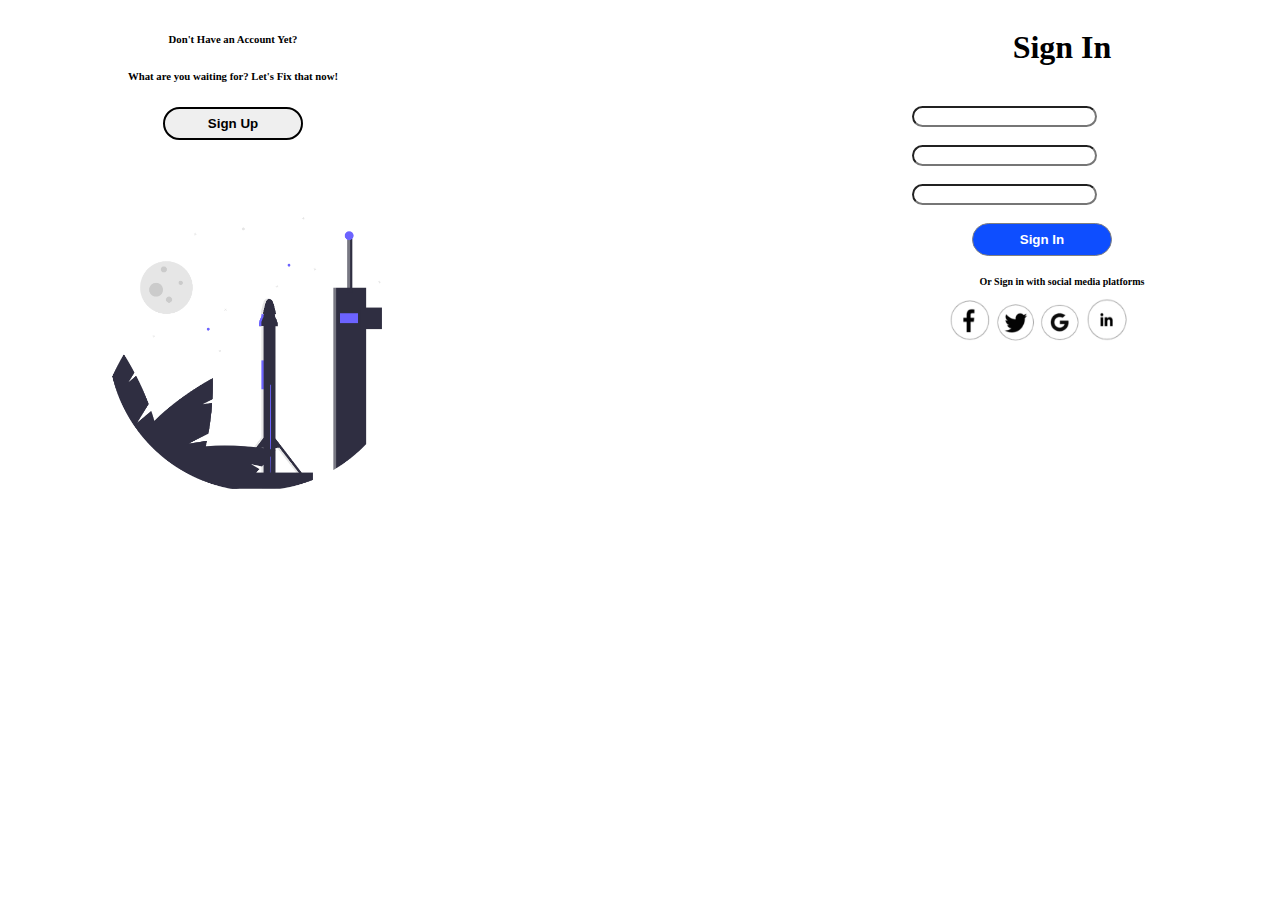
<file: signin.html>
<!doctype html>
<html lang="en">

<head>
  <title>Sign In</title>
  <!-- Required meta tags -->
  <meta charset="utf-8">
  <meta name="viewport" content="width=device-width, initial-scale=1, shrink-to-fit=no">

  <!-- Bootstrap CSS -->
  <link rel="stylesheet" href="https://cdn.jsdelivr.net/npm/bootstrap@4.6.1/dist/css/bootstrap.min.css"
    integrity="sha384-zCbKRCUGaJDkqS1kPbPd7TveP5iyJE0EjAuZQTgFLD2ylzuqKfdKlfG/eSrtxUkn" crossorigin="anonymous">
  <link rel="stylesheet" href="Static/signin2.css">
</head>

<!--Ethan-->

<body>
  <main class="main-container">
    <div class="container" id="con1">
      <div class="row-8" id="row1">
        <div class="col" id="col1">
          <h6 id="dont"><strong>Don't Have an Account Yet?</strong></h6>
          <h6 id="what"><strong>What are you waiting for? Let's Fix that now!</strong></h6>
          <a href="https://www.gymbox.com/404"><button id="signupbutton" type="button" class="btn"><b>Sign
                Up</b></button></a>
        </div>
        <div>
          <img src=Static/Images/Signinimages/rocket.png id="rocket">
        </div>
      </div>
    </div>
    <div class="container">
      <div class="row" id=row2>
        <div class="col" id="col2">
          <h1 id="signinheader">
            Sign In
          </h1>
          <br>
          <div id="forms">
          </div>
          <div>
            <input type="username" class="form-control" id="username">
          </div>
          <br>
          <div>
            <input type="email" class="form-control" id="email">
          </div>
          <br>
          <div>
            <input type="password" class="form-control" id="password">
          </div>
          <br>
          <a href="https://visitsteve.com/404.html"><button id="signinbutton" type="button" class="btn"><b>Sign
                In</b></button></a>
          <br>
          <p id="or"><b>Or Sign in with social media platforms</b></p>
          <div id="icons">
            <a href="https://www.facebook.com/"><img src="Static/Images/Signinimages/Facebook.png" id="fb"></a>
            <a href="https://twitter.com/home"><img src="Static/Images/Signinimages/Twitter.png" id="twitter"></a>
            <a href="https://www.google.com/"><img src="Static/Images/Signinimages/Google.png" id="google"></a>
            <a href="https://www.linkedin.com/"><img src="Static/Images/Signinimages/LinkedIn.png" id="linkedin"></a>
          </div>
        </div>
      </div>
      <script src="https://cdn.jsdelivr.net/npm/jquery@3.5.1/dist/jquery.slim.min.js"
        integrity="sha384-DfXdz2htPH0lsSSs5nCTpuj/zy4C+OGpamoFVy38MVBnE+IbbVYUew+OrCXaRkfj"
        crossorigin="anonymous"></script>
      <script src="https://cdn.jsdelivr.net/npm/popper.js@1.16.1/dist/umd/popper.min.js"
        integrity="sha384-9/reFTGAW83EW2RDu2S0VKaIzap3H66lZH81PoYlFhbGU+6BZp6G7niu735Sk7lN"
        crossorigin="anonymous"></script>
      <script src="https://cdn.jsdelivr.net/npm/bootstrap@4.6.1/dist/js/bootstrap.min.js"
        integrity="sha384-VHvPCCyXqtD5DqJeNxl2dtTyhF78xXNXdkwX1CZeRusQfRKp+tA7hAShOK/B/fQ2"
        crossorigin="anonymous"></script>
  </main>

  <!--Ethan-->
</body>

</html>
</file>
<file: Static/signin2.css>
body{
    background-image: blue;
    border-radius: 100%;
}
#row1{
    margin-left:50px;
    float: left;
    color:black;
    text-align:center;
}
#col1{
    top:40px;
}
#signupbutton{
    width:140px;
    height:33.5px;
    border-radius:40px;
    border:2px solid black;
    color:black;
    position:relative;
}
#rocket{
    width:300px;
    margin-top:50px;
    margin-left:50px;
}
#row2{
    float: right;
    margin-right:60px;
}
#signinheader{
    color:black;
    text-align: center;
}
#col2{
    top:50px;
    color:black;
}
#forms{
    width:300px;
    border-radius: 80px;
    list-style-type: none;
    right:80px;
}
#username{
    border-radius:30px;
}
#person{
    width:12px;
}
#email{
    border-radius:30px;
}
#envelope{
    width:18px;
}
#password{
    border-radius:30px;
}
#lock{
    width:15px;
    top:60px
}
#signinbutton{
    width:140px;
    height:33.3px;
    border-radius:40px;
    border:1px solid grey;
    color:white;
    background-color: rgba(0, 68, 255, 0.945);
    margin-left:60px;
}
#or{
    margin-top:20px;
    font-size:10px;
    text-align: center;
}
#icons{
    margin-left:35px;
}
#fb{
    width:45px;
    height:45px;
}
#twitter{
    width:40px;
    height:40px;
}
#google{
    width:40px;
    height:40px;

}
#linkedin{
    width:45px;
    height:45px;
}
</file>
